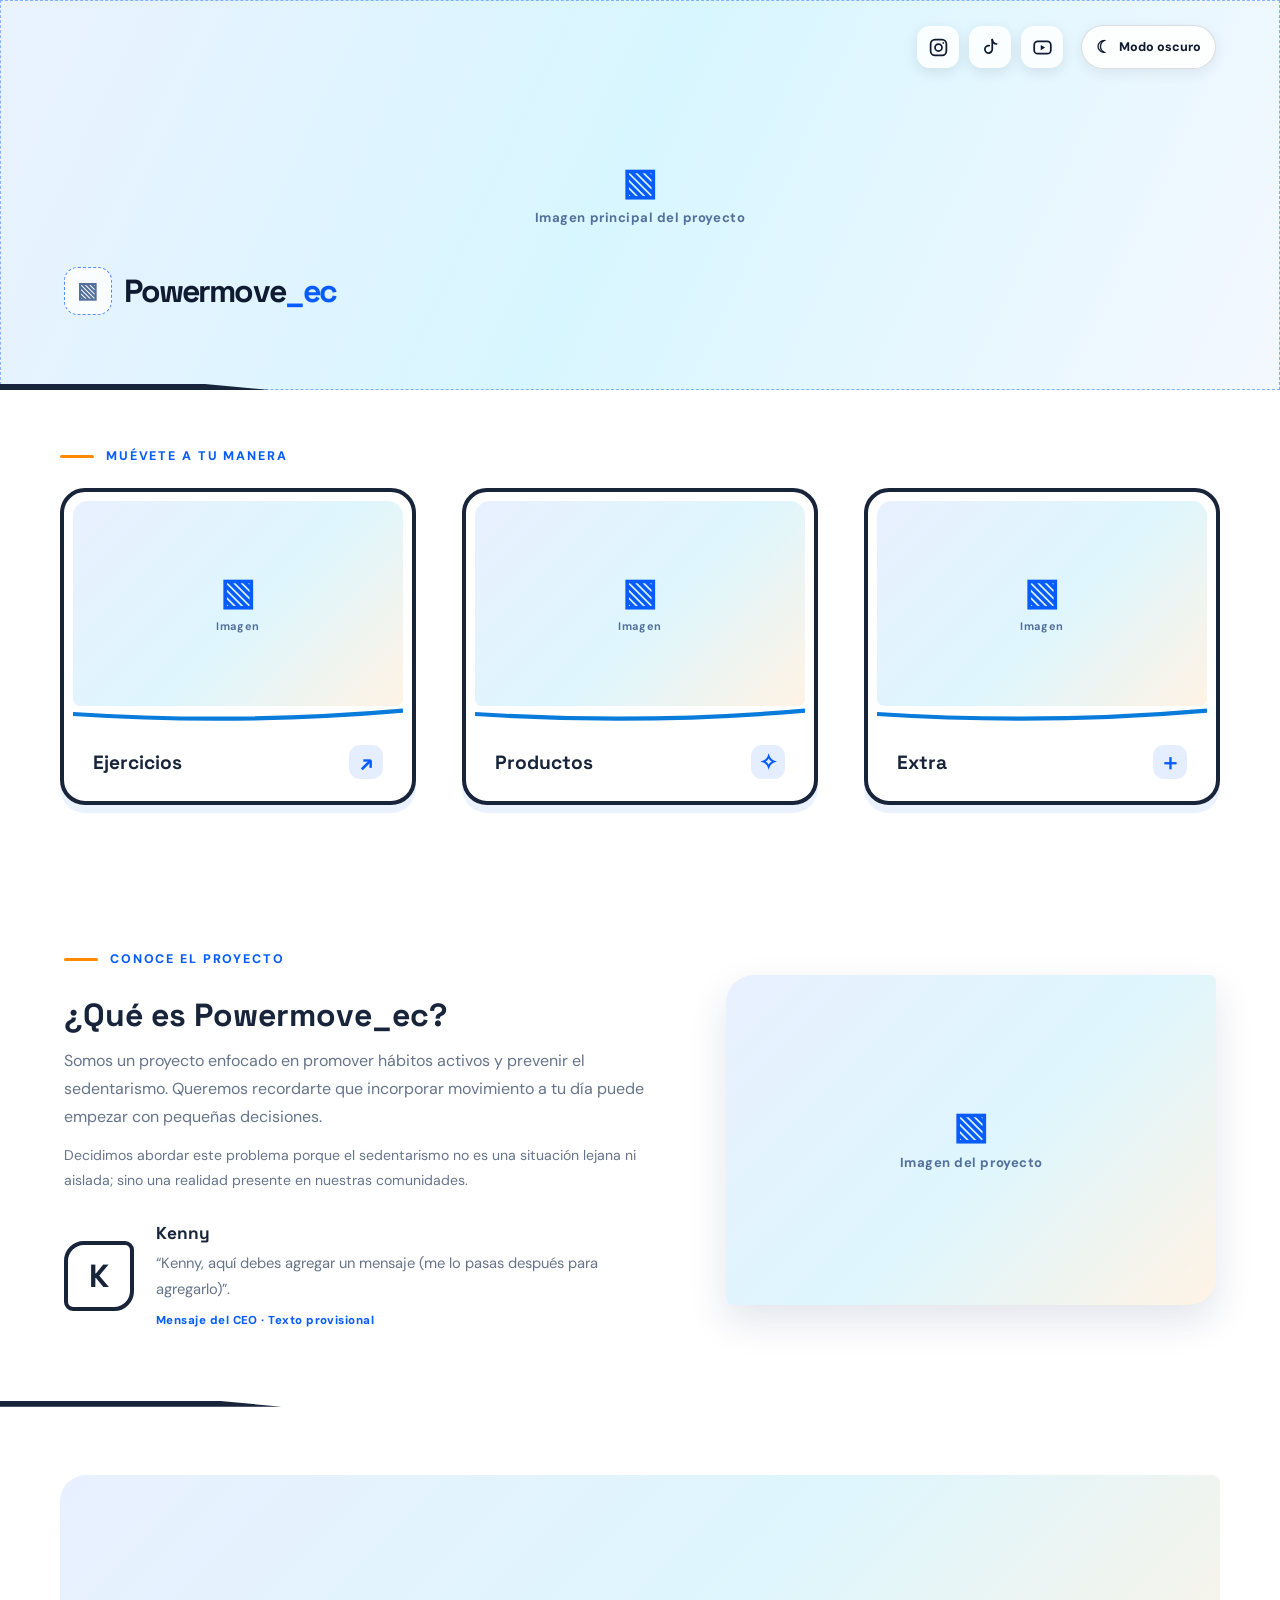
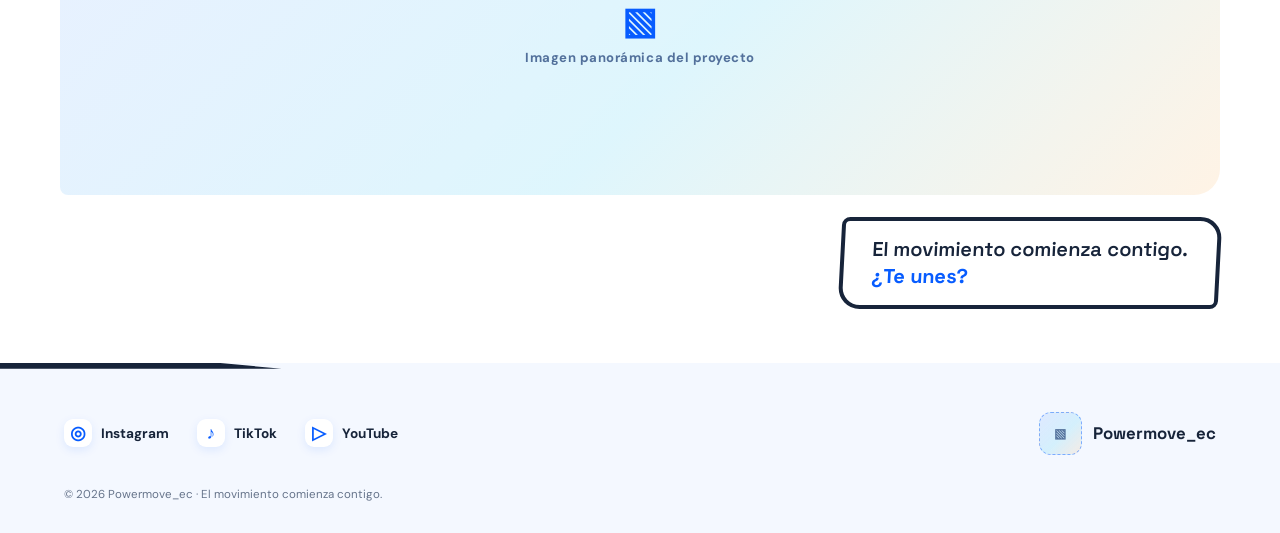
<file: index.html>
<!DOCTYPE html>
<html lang="es">
<head>
  <meta charset="UTF-8">
  <meta name="viewport" content="width=device-width, initial-scale=1.0">
  <meta name="theme-color" content="#075CFF">
  <meta name="description" content="Powermove_ec: un proyecto para prevenir el sedentarismo a través del movimiento.">
  <title>Powermove_ec | El movimiento comienza contigo</title>
  <link rel="stylesheet" href="css/styles.css">
  <script src="js/script.js" defer></script>
</head>
<body>
  <header class="site-header angled-divider">
    <div class="header-banner image-placeholder banner-placeholder" role="img" aria-label="Espacio reservado para la imagen principal del proyecto">
      <span class="placeholder-symbol" aria-hidden="true">▧</span>
      <span>Imagen principal del proyecto</span>
    </div>
    <div class="header-tools">
      <nav class="social-icons" aria-label="Redes sociales">
        <a class="social-icon" href="https://www.instagram.com/power.move_ec/?hl=es" target="_blank" rel="noopener noreferrer" aria-label="Instagram">
          <svg viewBox="0 0 24 24" aria-hidden="true"><rect x="3" y="3" width="18" height="18" rx="5"/><circle cx="12" cy="12" r="4"/><circle class="solid" cx="17.5" cy="6.8" r="1"/></svg>
        </a>
        <a class="social-icon social-tiktok" href="https://www.tiktok.com/@power.move_ec?lang=es" target="_blank" rel="noopener noreferrer" aria-label="TikTok">
          <svg viewBox="0 0 24 24" aria-hidden="true"><path d="M14 3v11.1a4.2 4.2 0 1 1-3.5-4.14"/><path d="M14 3c.4 3 2.2 4.8 5 5"/></svg>
        </a>
        <a class="social-icon" href="https://www.youtube.com/@Power.Move_EC" target="_blank" rel="noopener noreferrer" aria-label="YouTube">
          <svg viewBox="0 0 24 24" aria-hidden="true"><rect x="2.5" y="5" width="19" height="14" rx="4"/><path class="solid" d="m10 9 5 3-5 3z"/></svg>
        </a>
      </nav>
      <button class="theme-toggle" type="button" aria-label="Activar modo oscuro" aria-pressed="false">
        <span class="theme-icon" aria-hidden="true">☾</span><span class="theme-label">Modo oscuro</span>
      </button>
    </div>
    <a class="brand-lockup" href="index.html" aria-label="Powermove_ec, inicio">
      <span class="brand-mark image-placeholder logo-placeholder" aria-label="Espacio reservado para el logo">▧</span>
      <span class="brand-name">Powermove<span>_ec</span></span>
    </a>
  </header>

  <main>
    <section class="category-section section-shell" aria-label="Explora Powermove">
      <div class="section-kicker"><span class="kicker-line"></span> Muévete a tu manera</div>
      <div class="category-grid">
        <a class="category-card" href="ejercicios.html">
          <span class="category-image image-placeholder"><span class="placeholder-symbol">▧</span><small>Imagen</small></span>

          <svg class="card-divider" viewBox="0 0 500 30" preserveAspectRatio="none">
            <path d="M0 12 Q250 25 500 8" />
          </svg>

          <span class="category-caption"><strong>Ejercicios</strong><span class="category-symbol" aria-hidden="true">↗</span></span>
        </a>
        <a class="category-card" href="productos.html">
          <span class="category-image image-placeholder"><span class="placeholder-symbol">▧</span><small>Imagen</small></span>

          <svg class="card-divider" viewBox="0 0 500 30" preserveAspectRatio="none">
            <path d="M0 12 Q250 25 500 8" />
          </svg>
          
          <span class="category-caption"><strong>Productos</strong><span class="category-symbol" aria-hidden="true">✧</span></span>
        </a>
        <a class="category-card" href="extras.html">
          <span class="category-image image-placeholder"><span class="placeholder-symbol">▧</span><small>Imagen</small></span>

          <svg class="card-divider" viewBox="0 0 500 30" preserveAspectRatio="none">
            <path d="M0 12 Q250 25 500 8" />
          </svg>
          
          <span class="category-caption"><strong>Extra</strong><span class="category-symbol" aria-hidden="true">＋</span></span>
        </a>
      </div>
    </section>

    <section class="about-section section-shell angled-divider" id="proyecto">
      <div class="about-copy">
        <div class="section-kicker"><span class="kicker-line"></span> Conoce el proyecto</div>
        <div class="description-block">
          <h2>¿Qué es Powermove_ec?</h2>
          <p>Somos un proyecto enfocado en promover hábitos activos y prevenir el sedentarismo. Queremos recordarte que incorporar movimiento a tu día puede empezar con pequeñas decisiones.</p>
          <p class="editable-note">Decidimos abordar este problema porque el sedentarismo no es una situación lejana ni aislada; sino una realidad presente en nuestras comunidades.</p>
        </div>
        <div class="ceo-block">
          <div class="ceo-monogram" aria-label="Inicial K">K</div>
          <div>
            <h3>Kenny</h3>
            <p>“Kenny, aquí debes agregar un mensaje (me lo pasas después para agregarlo)”.</p>
            <span class="ceo-signature">Mensaje del CEO · Texto provisional</span>
          </div>
        </div>
      </div>
      <div class="about-image image-placeholder" role="img" aria-label="Espacio reservado para imagen del proyecto">
        <span class="placeholder-symbol">▧</span><span>Imagen del proyecto</span>
      </div>
    </section>

    <section class="feature-section section-shell">
      <div class="feature-image image-placeholder" role="img" aria-label="Espacio reservado para una imagen panorámica del proyecto">
        <span class="placeholder-symbol">▧</span><span>Imagen panorámica del proyecto</span>
      </div>
      <div class="cta-row"><p>El movimiento comienza contigo.<br><strong>¿Te unes?</strong></p></div>
    </section>
  </main>

  <footer class="site-footer angled-divider">
    <div class="footer-socials">
      <a href="https://www.instagram.com/power.move_ec/?hl=es" target="_blank" rel="noopener noreferrer"><span class="footer-social-icon">◎</span><span>Instagram</span></a>
      <a href="https://www.tiktok.com/@power.move_ec?lang=es" target="_blank" rel="noopener noreferrer"><span class="footer-social-icon">♪</span><span>TikTok</span></a>
      <a href="https://www.youtube.com/@Power.Move_EC" target="_blank" rel="noopener noreferrer"><span class="footer-social-icon">▷</span><span>YouTube</span></a>
    </div>
    <a class="footer-brand" href="index.html"><span class="footer-logo image-placeholder">▧</span><strong>Powermove_ec</strong></a>
    <p class="copyright">© <span data-year></span> Powermove_ec · El movimiento comienza contigo.</p>
  </footer>
</body>
</html>
</file>
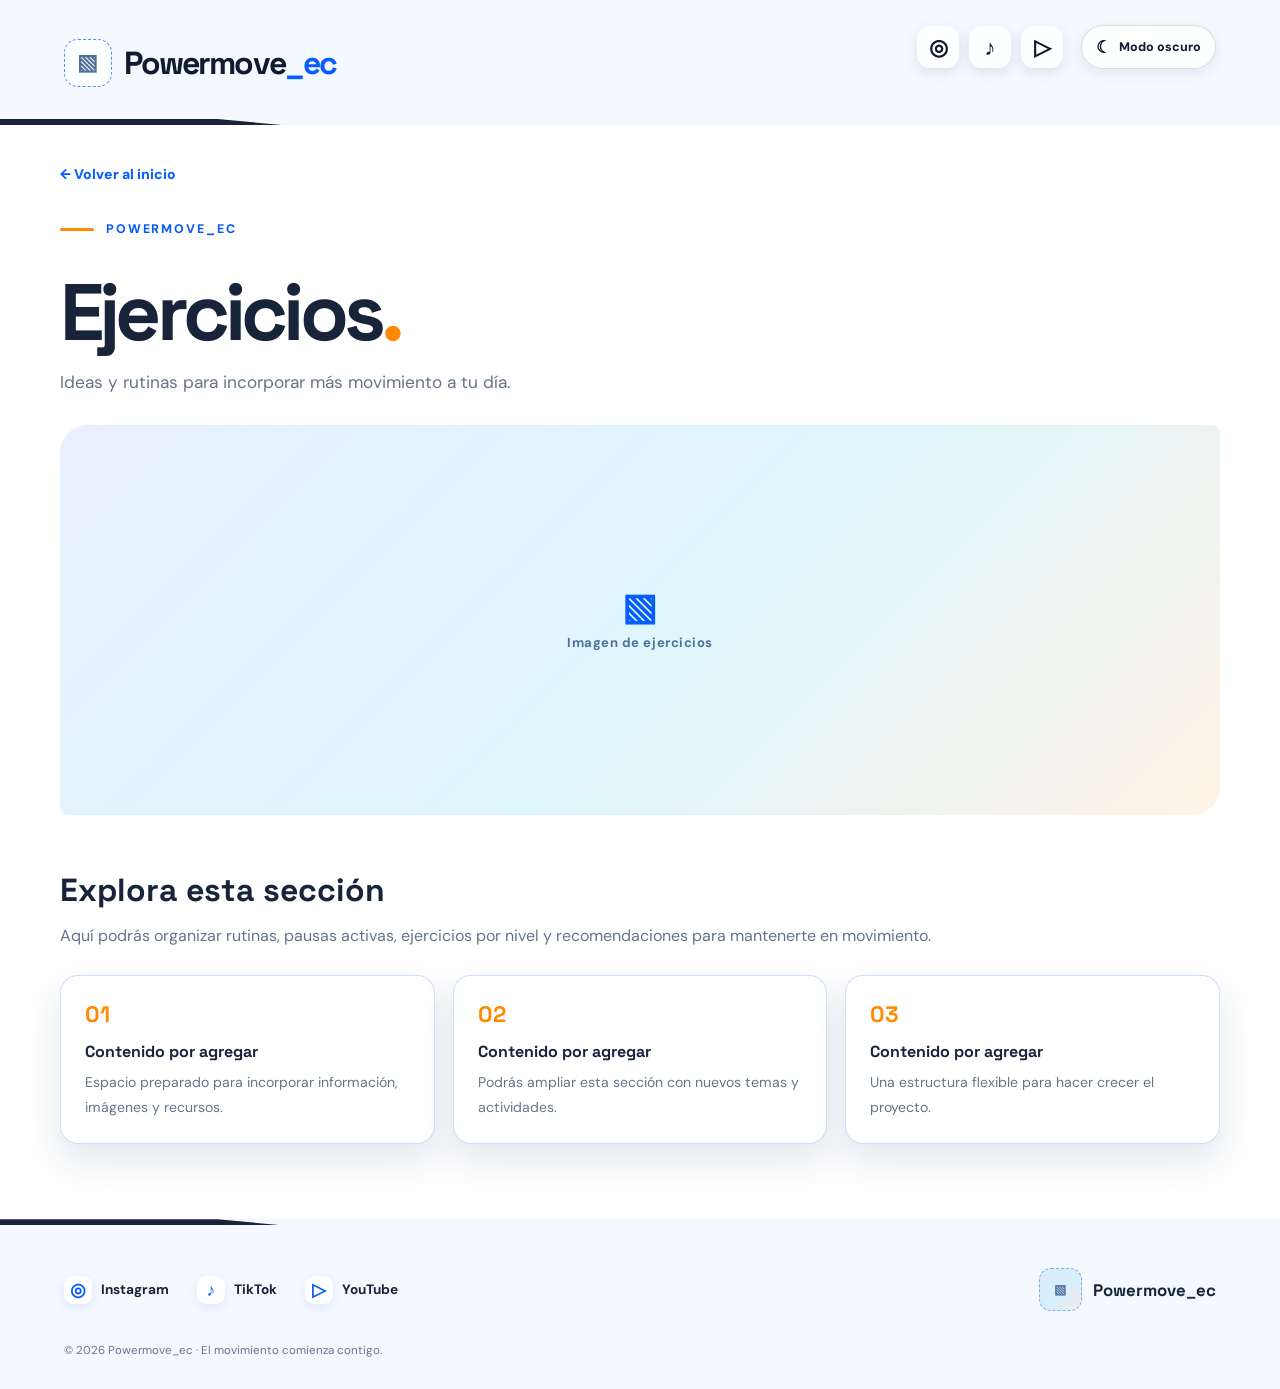
<file: ejercicios.html>
<!DOCTYPE html>
<html lang="es">
<head>
  <meta charset="UTF-8"><meta name="viewport" content="width=device-width, initial-scale=1.0">
  <meta name="theme-color" content="#075CFF">
  <title>Ejercicios | Powermove_ec</title>
  <link rel="stylesheet" href="css/styles.css"><script src="js/script.js" defer></script>
</head>
<body class="inner-page">
  <header class="inner-header angled-divider">
    <a class="brand-lockup" href="index.html"><span class="brand-mark image-placeholder logo-placeholder">▧</span><span class="brand-name">Powermove<span>_ec</span></span></a>
    <div class="header-tools">
      <nav class="social-icons" aria-label="Redes sociales">
        <a class="social-icon" href="https://www.instagram.com/power.move_ec/?hl=es" target="_blank" rel="noopener noreferrer" aria-label="Instagram">◎</a>
        <a class="social-icon" href="https://www.tiktok.com/@power.move_ec?lang=es" target="_blank" rel="noopener noreferrer" aria-label="TikTok">♪</a>
        <a class="social-icon" href="https://www.youtube.com/@Power.Move_EC" target="_blank" rel="noopener noreferrer" aria-label="YouTube">▷</a>
      </nav>
      <button class="theme-toggle" type="button" aria-label="Activar modo oscuro" aria-pressed="false"><span class="theme-icon">☾</span><span class="theme-label">Modo oscuro</span></button>
    </div>
  </header>
  <main class="inner-main section-shell">
    <a class="back-link" href="index.html">← Volver al inicio</a>
    <div class="section-kicker"><span class="kicker-line"></span> Powermove_ec</div>
    <h1>Ejercicios<span class="title-dot">.</span></h1>
    <p class="inner-subtitle">Ideas y rutinas para incorporar más movimiento a tu día.</p>
    <div class="inner-feature image-placeholder"><span class="placeholder-symbol">▧</span><span>Imagen de ejercicios</span></div>
    <section class="inner-content">
      <h2>Explora esta sección</h2>
      <p>Aquí podrás organizar rutinas, pausas activas, ejercicios por nivel y recomendaciones para mantenerte en movimiento.</p>
      <div class="content-placeholder-grid">
        <article class="content-placeholder"><span>01</span><h3>Contenido por agregar</h3><p>Espacio preparado para incorporar información, imágenes y recursos.</p></article>
        <article class="content-placeholder"><span>02</span><h3>Contenido por agregar</h3><p>Podrás ampliar esta sección con nuevos temas y actividades.</p></article>
        <article class="content-placeholder"><span>03</span><h3>Contenido por agregar</h3><p>Una estructura flexible para hacer crecer el proyecto.</p></article>
      </div>
    </section>
  </main>
  <footer class="site-footer angled-divider">
    <div class="footer-socials">
      <a href="https://www.instagram.com/power.move_ec/?hl=es" target="_blank" rel="noopener noreferrer"><span class="footer-social-icon">◎</span><span>Instagram</span></a>
      <a href="https://www.tiktok.com/@power.move_ec?lang=es" target="_blank" rel="noopener noreferrer"><span class="footer-social-icon">♪</span><span>TikTok</span></a>
      <a href="https://www.youtube.com/@Power.Move_EC" target="_blank" rel="noopener noreferrer"><span class="footer-social-icon">▷</span><span>YouTube</span></a>
    </div>
    <a class="footer-brand" href="index.html"><span class="footer-logo image-placeholder">▧</span><strong>Powermove_ec</strong></a>
    <p class="copyright">© <span data-year></span> Powermove_ec · El movimiento comienza contigo.</p>
  </footer>
</body></html>
</file>
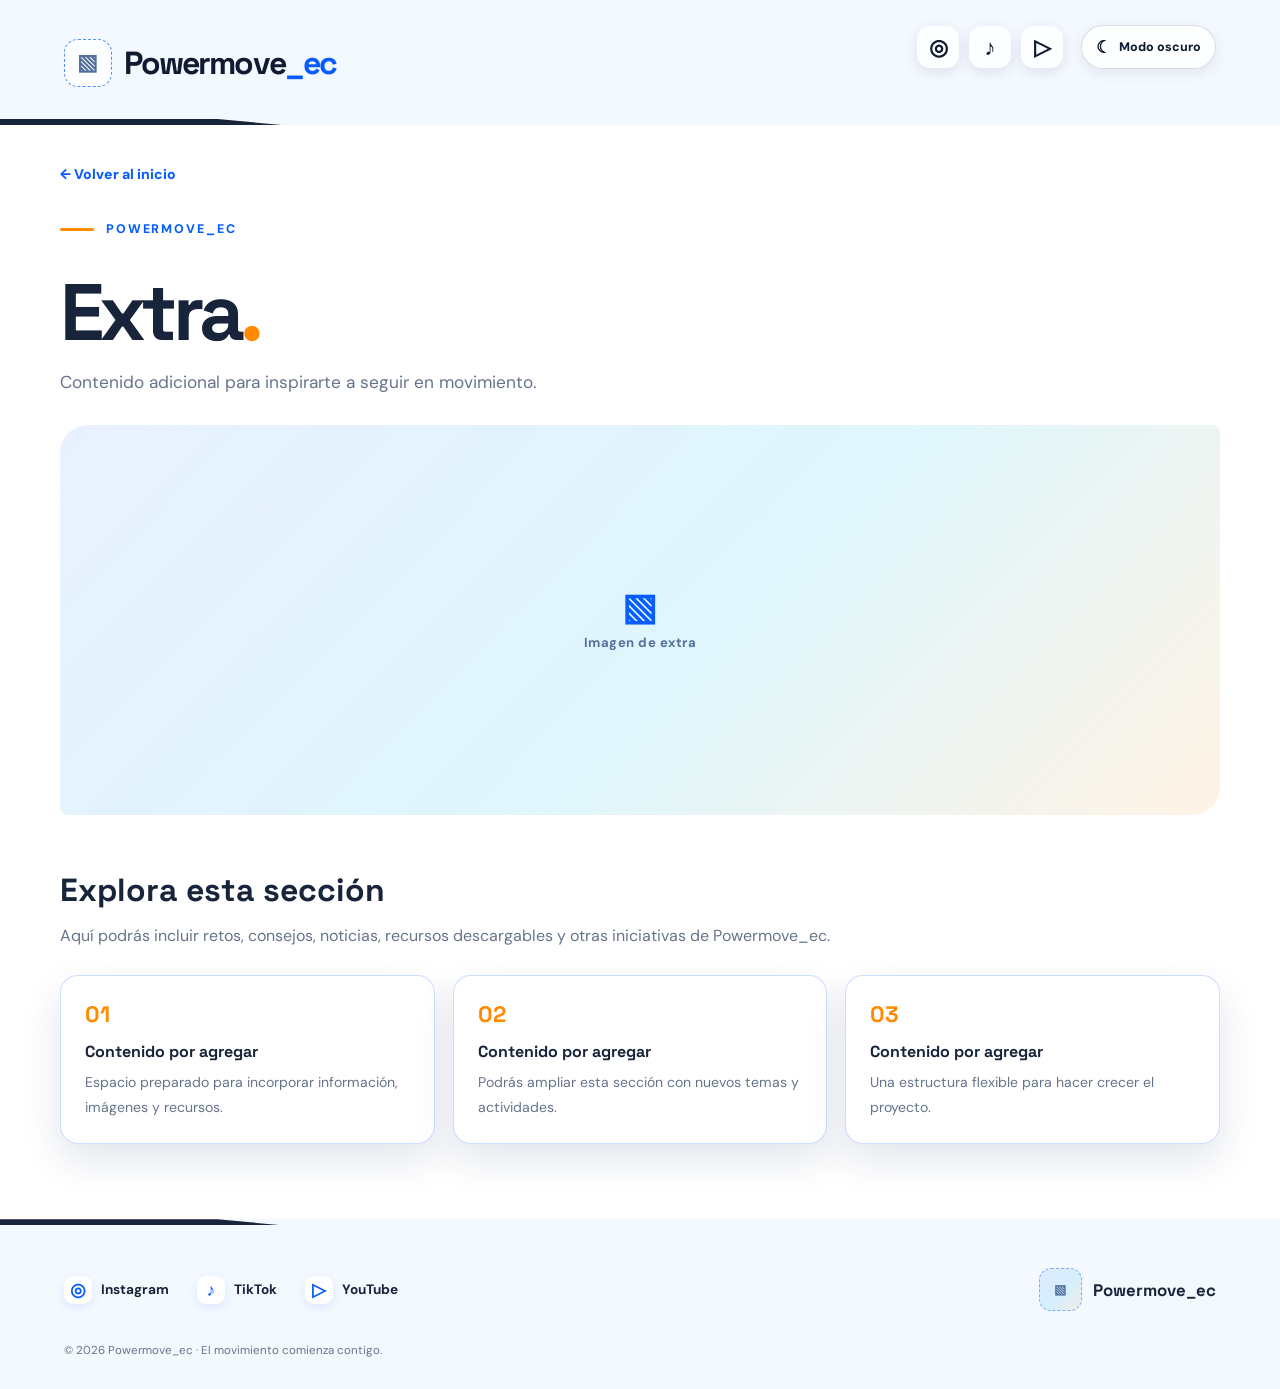
<file: extras.html>
<!DOCTYPE html>
<html lang="es">
<head>
  <meta charset="UTF-8"><meta name="viewport" content="width=device-width, initial-scale=1.0">
  <meta name="theme-color" content="#075CFF">
  <title>Extra | Powermove_ec</title>
  <link rel="stylesheet" href="css/styles.css"><script src="js/script.js" defer></script>
</head>
<body class="inner-page">
  <header class="inner-header angled-divider">
    <a class="brand-lockup" href="index.html"><span class="brand-mark image-placeholder logo-placeholder">▧</span><span class="brand-name">Powermove<span>_ec</span></span></a>
    <div class="header-tools">
      <nav class="social-icons" aria-label="Redes sociales">
        <a class="social-icon" href="https://www.instagram.com/power.move_ec/?hl=es" target="_blank" rel="noopener noreferrer" aria-label="Instagram">◎</a>
        <a class="social-icon" href="https://www.tiktok.com/@power.move_ec?lang=es" target="_blank" rel="noopener noreferrer" aria-label="TikTok">♪</a>
        <a class="social-icon" href="https://www.youtube.com/@Power.Move_EC" target="_blank" rel="noopener noreferrer" aria-label="YouTube">▷</a>
      </nav>
      <button class="theme-toggle" type="button" aria-label="Activar modo oscuro" aria-pressed="false"><span class="theme-icon">☾</span><span class="theme-label">Modo oscuro</span></button>
    </div>
  </header>
  <main class="inner-main section-shell">
    <a class="back-link" href="index.html">← Volver al inicio</a>
    <div class="section-kicker"><span class="kicker-line"></span> Powermove_ec</div>
    <h1>Extra<span class="title-dot">.</span></h1>
    <p class="inner-subtitle">Contenido adicional para inspirarte a seguir en movimiento.</p>
    <div class="inner-feature image-placeholder"><span class="placeholder-symbol">▧</span><span>Imagen de extra</span></div>
    <section class="inner-content">
      <h2>Explora esta sección</h2>
      <p>Aquí podrás incluir retos, consejos, noticias, recursos descargables y otras iniciativas de Powermove_ec.</p>
      <div class="content-placeholder-grid">
        <article class="content-placeholder"><span>01</span><h3>Contenido por agregar</h3><p>Espacio preparado para incorporar información, imágenes y recursos.</p></article>
        <article class="content-placeholder"><span>02</span><h3>Contenido por agregar</h3><p>Podrás ampliar esta sección con nuevos temas y actividades.</p></article>
        <article class="content-placeholder"><span>03</span><h3>Contenido por agregar</h3><p>Una estructura flexible para hacer crecer el proyecto.</p></article>
      </div>
    </section>
  </main>
  <footer class="site-footer angled-divider">
    <div class="footer-socials">
      <a href="https://www.instagram.com/power.move_ec/?hl=es" target="_blank" rel="noopener noreferrer"><span class="footer-social-icon">◎</span><span>Instagram</span></a>
      <a href="https://www.tiktok.com/@power.move_ec?lang=es" target="_blank" rel="noopener noreferrer"><span class="footer-social-icon">♪</span><span>TikTok</span></a>
      <a href="https://www.youtube.com/@Power.Move_EC" target="_blank" rel="noopener noreferrer"><span class="footer-social-icon">▷</span><span>YouTube</span></a>
    </div>
    <a class="footer-brand" href="index.html"><span class="footer-logo image-placeholder">▧</span><strong>Powermove_ec</strong></a>
    <p class="copyright">© <span data-year></span> Powermove_ec · El movimiento comienza contigo.</p>
  </footer>
</body></html>
</file>
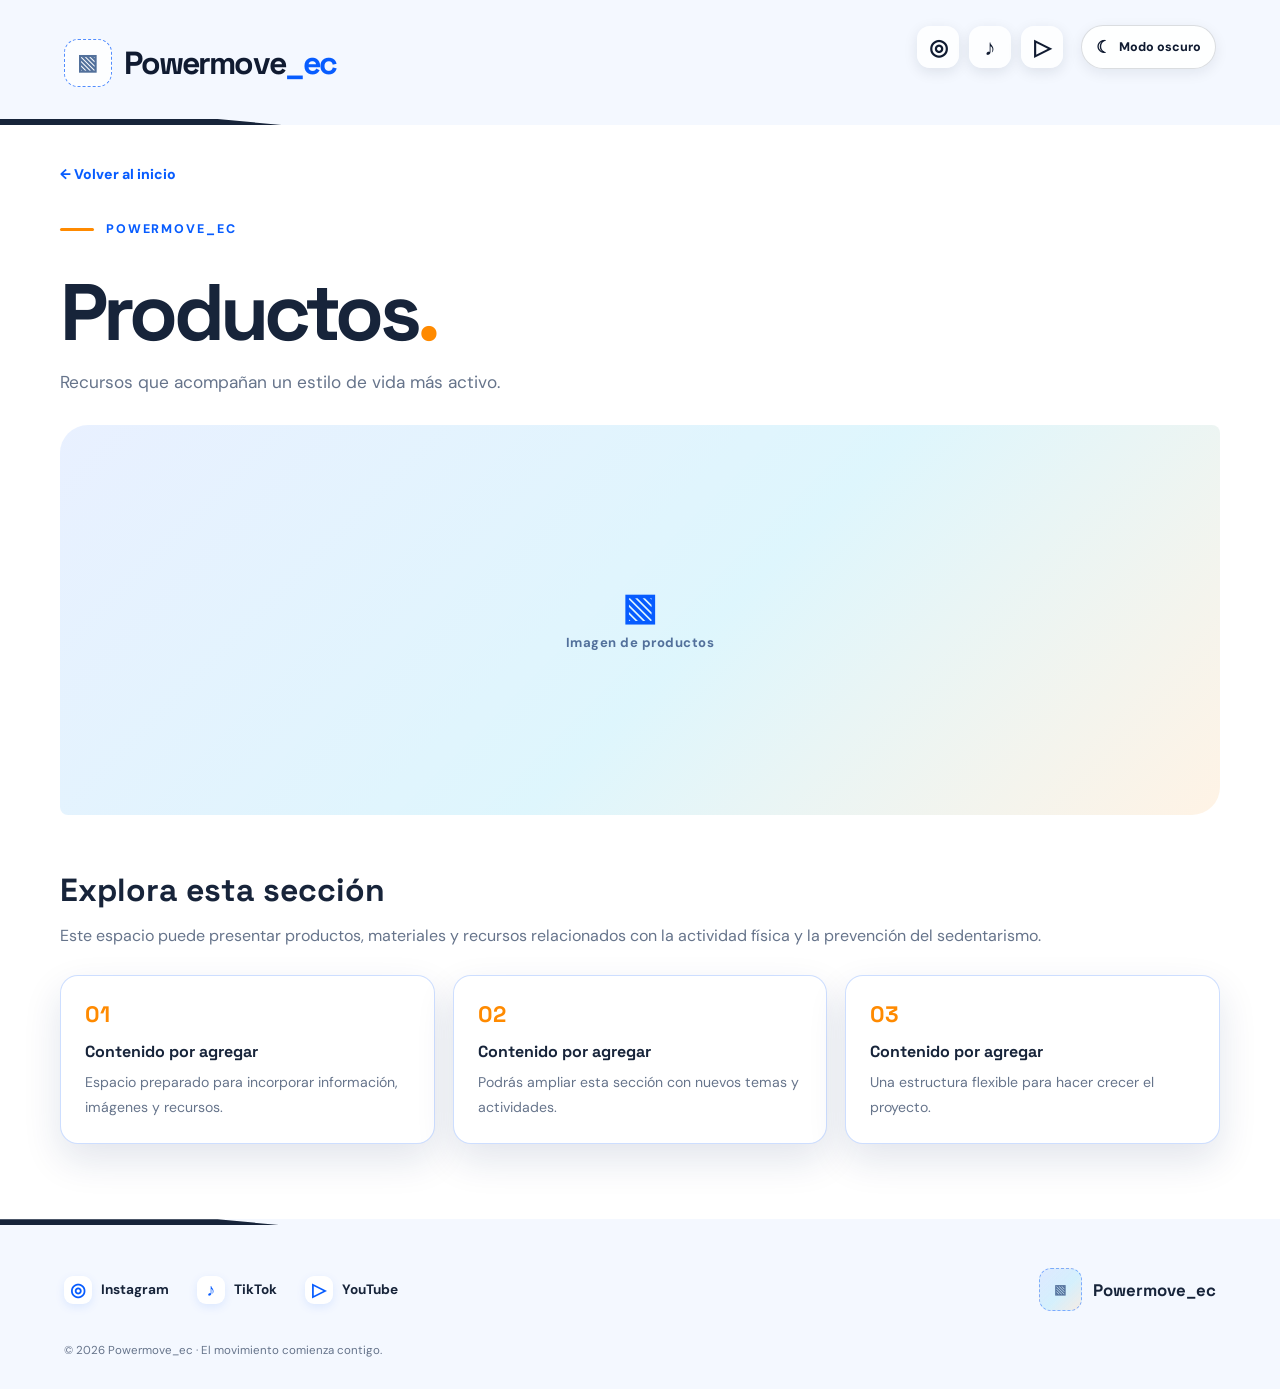
<file: productos.html>
<!DOCTYPE html>
<html lang="es">
<head>
  <meta charset="UTF-8"><meta name="viewport" content="width=device-width, initial-scale=1.0">
  <meta name="theme-color" content="#075CFF">
  <title>Productos | Powermove_ec</title>
  <link rel="stylesheet" href="css/styles.css"><script src="js/script.js" defer></script>
</head>
<body class="inner-page">
  <header class="inner-header angled-divider">
    <a class="brand-lockup" href="index.html"><span class="brand-mark image-placeholder logo-placeholder">▧</span><span class="brand-name">Powermove<span>_ec</span></span></a>
    <div class="header-tools">
      <nav class="social-icons" aria-label="Redes sociales">
        <a class="social-icon" href="https://www.instagram.com/power.move_ec/?hl=es" target="_blank" rel="noopener noreferrer" aria-label="Instagram">◎</a>
        <a class="social-icon" href="https://www.tiktok.com/@power.move_ec?lang=es" target="_blank" rel="noopener noreferrer" aria-label="TikTok">♪</a>
        <a class="social-icon" href="https://www.youtube.com/@Power.Move_EC" target="_blank" rel="noopener noreferrer" aria-label="YouTube">▷</a>
      </nav>
      <button class="theme-toggle" type="button" aria-label="Activar modo oscuro" aria-pressed="false"><span class="theme-icon">☾</span><span class="theme-label">Modo oscuro</span></button>
    </div>
  </header>
  <main class="inner-main section-shell">
    <a class="back-link" href="index.html">← Volver al inicio</a>
    <div class="section-kicker"><span class="kicker-line"></span> Powermove_ec</div>
    <h1>Productos<span class="title-dot">.</span></h1>
    <p class="inner-subtitle">Recursos que acompañan un estilo de vida más activo.</p>
    <div class="inner-feature image-placeholder"><span class="placeholder-symbol">▧</span><span>Imagen de productos</span></div>
    <section class="inner-content">
      <h2>Explora esta sección</h2>
      <p>Este espacio puede presentar productos, materiales y recursos relacionados con la actividad física y la prevención del sedentarismo.</p>
      <div class="content-placeholder-grid">
        <article class="content-placeholder"><span>01</span><h3>Contenido por agregar</h3><p>Espacio preparado para incorporar información, imágenes y recursos.</p></article>
        <article class="content-placeholder"><span>02</span><h3>Contenido por agregar</h3><p>Podrás ampliar esta sección con nuevos temas y actividades.</p></article>
        <article class="content-placeholder"><span>03</span><h3>Contenido por agregar</h3><p>Una estructura flexible para hacer crecer el proyecto.</p></article>
      </div>
    </section>
  </main>
  <footer class="site-footer angled-divider">
    <div class="footer-socials">
      <a href="https://www.instagram.com/power.move_ec/?hl=es" target="_blank" rel="noopener noreferrer"><span class="footer-social-icon">◎</span><span>Instagram</span></a>
      <a href="https://www.tiktok.com/@power.move_ec?lang=es" target="_blank" rel="noopener noreferrer"><span class="footer-social-icon">♪</span><span>TikTok</span></a>
      <a href="https://www.youtube.com/@Power.Move_EC" target="_blank" rel="noopener noreferrer"><span class="footer-social-icon">▷</span><span>YouTube</span></a>
    </div>
    <a class="footer-brand" href="index.html"><span class="footer-logo image-placeholder">▧</span><strong>Powermove_ec</strong></a>
    <p class="copyright">© <span data-year></span> Powermove_ec · El movimiento comienza contigo.</p>
  </footer>
</body></html>
</file>
<file: css/styles.css>
@import url('https://fonts.googleapis.com/css2?family=DM+Sans:wght@400;500;600;700;800&family=Space+Grotesk:wght@500;600;700&display=swap');

:root {
  color-scheme: light;
  --blue: #075CFF;
  --cyan: #00B9ED;
  --orange: #FF8A00;
  --white: #FFFFFF;
  --navy: #101B31;
  --ink: #17243A;
  --muted: #66748B;
  --surface: #F4F8FF;
  --line: #17243A;
  --shadow: 0 16px 38px rgba(16, 45, 95, .12);
  --page-bg: #FFFFFF;
  --card-bg: #FFFFFF;
}
:root[data-theme="dark"] {
  color-scheme: dark;
  --ink: #F4F7FF;
  --muted: #B8C5D9;
  --surface: #14223B;
  --line: #E7F0FF;
  --page-bg: #101B31;
  --card-bg: #172844;
  --shadow: 0 16px 38px rgba(0, 0, 0, .25);
}
* { box-sizing: border-box; }
html { scroll-behavior: smooth; }
body { margin: 0; background: var(--page-bg); color: var(--ink); font-family: "DM Sans", sans-serif; transition: background .25s, color .25s; }
a { color: inherit; text-decoration: none; }
button { font: inherit; }
.site-header { position: relative; min-height: 390px; padding: 26px clamp(22px, 5vw, 76px) 58px; overflow: hidden; isolation: isolate; }
.header-banner { position: absolute; z-index: -2; inset: 0 0 0; min-height: 100%; }
.image-placeholder { display: flex; align-items: center; justify-content: center; flex-direction: column; gap: 9px; color: #52709B; background: linear-gradient(135deg, rgba(7,92,255,.09), rgba(0,185,237,.13) 55%, rgba(255,138,0,.10)); border: 1px dashed rgba(7,92,255,.45); font-size: .82rem; font-weight: 700; letter-spacing: .04em; text-align: center; }
.banner-placeholder { background: linear-gradient(115deg, #EAF2FF 0%, #D8F6FF 48%, #F4F8FF 100%); }
:root[data-theme="dark"] .banner-placeholder { background: linear-gradient(115deg, #142B55, #153A55 48%, #172844); color: #C5D9FF; }
.placeholder-symbol { font-size: 2.3rem; line-height: 1; color: var(--blue); }
.header-tools { position: absolute; top: 25px; right: clamp(22px, 5vw, 76px); display: flex; align-items: center; gap: 18px; z-index: 3; }
.social-icons { display: flex; align-items: center; gap: 10px; }
.social-icon { display: grid; place-items: center; width: 42px; height: 42px; border-radius: 13px; color: var(--navy); background: rgba(255,255,255,.86); box-shadow: 0 4px 14px rgba(16,27,49,.10); transition: transform .2s ease, box-shadow .2s ease, background .2s ease; font-size: 1.4rem; font-weight: 700; }
.social-icon:hover, .social-icon:focus-visible { transform: translateY(-4px); box-shadow: 0 10px 22px rgba(7,92,255,.25); background: #fff; outline: none; }
.social-icon svg { width: 21px; height: 21px; fill: none; stroke: currentColor; stroke-width: 2; stroke-linecap: round; stroke-linejoin: round; }
.social-icon svg .solid { fill: currentColor; stroke: none; }
.theme-toggle { display: inline-flex; align-items: center; gap: 8px; border: 1px solid rgba(16,27,49,.15); border-radius: 999px; padding: 10px 14px; color: var(--navy); background: rgba(255,255,255,.9); cursor: pointer; font-size: .78rem; font-weight: 800; box-shadow: 0 4px 14px rgba(16,27,49,.08); transition: transform .2s, box-shadow .2s; }
.theme-toggle:hover { transform: translateY(-2px); box-shadow: 0 8px 18px rgba(7,92,255,.2); }
.theme-icon { font-size: 1.05rem; }
.brand-lockup { position: absolute; left: clamp(22px, 5vw, 76px); bottom: 75px; display: flex; align-items: center; gap: 12px; z-index: 2; }
.brand-mark { width: 48px; height: 48px; border-radius: 14px; border: 1px dashed rgba(7,92,255,.7); background: rgba(255,255,255,.82); font-size: 1.35rem; }
.brand-name { color: #101B31; font: 700 clamp(1.35rem, 2.5vw, 2rem) "Space Grotesk", sans-serif; letter-spacing: -.06em; }
.brand-name span { color: var(--blue); }
.angled-divider { position: relative; }
.site-header::after, .about-section::after, .site-footer::before, .inner-header::after { content: ""; position: absolute; left: 0; right: 0; height: 6px; background: var(--line); pointer-events: none; }
.site-header::after { bottom: 0; clip-path: polygon(0 0, 16% 0, 21% 100%, 100% 100%, 100% 100%, 0 100%); }

.section-shell { width: min(1160px, calc(100% - 48px)); margin-inline: auto; }

.category-section { padding: 58px 0 78px; }
.section-kicker { display: flex; align-items: center; gap: 12px; margin-bottom: 24px; color: var(--blue); font-size: .78rem; font-weight: 800; text-transform: uppercase; letter-spacing: .15em; }
.kicker-line { display: inline-block; width: 34px; height: 3px; border-radius: 3px; background: var(--orange); }
.category-grid { display: grid; grid-template-columns: repeat(3, minmax(0, 1fr)); gap: clamp(18px, 4vw, 46px); }

.category-card { min-width: 0; padding: 9px; border-radius: 25px; border: 4px solid var(--ink); background: var(--card-bg); box-shadow: 0 8px 0 rgba(7,92,255,.08); overflow: hidden; transition: transform .25s ease, box-shadow .25s ease, border-color .25s ease; }
.category-card:hover, .category-card:focus-visible { transform: translateY(-9px) rotate(-.5deg); border-color: var(--blue); box-shadow: 0 20px 28px rgba(7,92,255,.19); outline: none; }
.category-image { height: clamp(135px, 18vw, 205px); border: 0; border-radius: 15px 15px 7px 7px; }
.category-caption { display: flex; align-items: center; justify-content: space-between; gap: 12px; padding: 16px 20px 13px; font: 700 clamp(1rem, 1.5vw, 1.25rem) "Space Grotesk", sans-serif; }
.category-symbol { display: grid; place-items: center; width: 34px; height: 34px; flex: 0 0 34px; border-radius: 11px; color: var(--blue); background: rgba(7,92,255,.1); font-size: 1.35rem; }

.about-section {
  display: grid;
  grid-template-columns: minmax(0, 1.1fr) minmax(0, .9fr);
  gap: clamp(30px, 5vw, 76px);
  align-items: center;
  padding: 68px clamp(24px, 5vw, 76px) 78px;
  width: 100%;
}

.about-copy {
  width: 100%;
  max-width: 680px;
  justify-self: center;
  padding-left: 0;
}

.about-copy .section-kicker { margin-bottom: 28px; }
.description-block h2, .inner-content h2 { margin: 0 0 12px; font: 700 clamp(1.45rem, 2.5vw, 2rem) "Space Grotesk", sans-serif; }
.description-block p, .ceo-block p, .inner-content p { color: var(--muted); line-height: 1.75; margin: 0 0 12px; }
.editable-note { font-size: .88rem; }
.ceo-block { display: grid; grid-template-columns: 74px 1fr; gap: 18px; align-items: center; margin-top: 30px; }
.ceo-monogram { width: 70px; height: 70px; display: grid; place-items: center; border: 4px solid var(--ink); border-radius: 20px 9px 20px 9px; font: 700 2rem "Space Grotesk", sans-serif; background: var(--card-bg); }
.ceo-block h3 { margin: 0 0 7px; font: 700 1.08rem "Space Grotesk", sans-serif; }
.ceo-block p { font-size: .92rem; margin-bottom: 5px; }
.ceo-signature { color: var(--blue); font-size: .72rem; font-weight: 800; letter-spacing: .04em; }

.about-image {
  width: 100%;
  max-width: 520px;
  min-width: 0;
  min-height: 330px;
  justify-self: center;
  border: 0;
  border-radius: 28px 7px 28px 7px;
  box-shadow: var(--shadow);
}

.about-section::after { bottom: 0; height: 6px; clip-path: polygon(0 0, 17% 0, 22% 100%, 100% 100%, 100% 100%, 0 100%); }
.feature-section { padding: 68px 0 54px; }
.feature-image { min-height: clamp(190px, 27vw, 320px); border: 0; border-radius: 26px 8px 26px 8px; }
.cta-row { display: flex; justify-content: flex-end; align-items: center; margin-top: 22px; }
.cta-row p { margin: 0; padding: 15px 28px; border: 4px solid var(--ink); border-radius: 8px 22px 8px 22px; font: 600 clamp(.95rem, 1.8vw, 1.25rem) "Space Grotesk", sans-serif; line-height: 1.35; transform: skew(-3deg); }
.cta-row strong { color: var(--blue); }
.site-footer { min-height: 170px; padding: 42px clamp(24px, 5vw, 76px) 24px; display: grid; grid-template-columns: 1fr auto; align-items: center; gap: 18px 30px; background: var(--surface); }
.site-footer::before { top: 0; height: 6px; clip-path: polygon(0 0, 17% 0, 22% 100%, 100% 100%, 100% 100%, 0 100%); }
.footer-socials { display: flex; flex-wrap: wrap; gap: 18px 28px; }
.footer-socials a { display: inline-flex; align-items: center; gap: 9px; font-size: .85rem; font-weight: 700; transition: color .2s; }
.footer-socials a:hover { color: var(--blue); }
.footer-social-icon { display: grid; place-items: center; width: 28px; height: 28px; border-radius: 9px; background: var(--card-bg); color: var(--blue); font-size: 1.1rem; box-shadow: 0 3px 10px rgba(7,92,255,.1); }
.footer-brand { display: flex; align-items: center; gap: 11px; font: 700 1.05rem "Space Grotesk", sans-serif; }
.footer-logo { width: 43px; height: 43px; border-radius: 12px; border: 1px dashed rgba(7,92,255,.45); }
.copyright { grid-column: 1 / -1; margin: 0; color: var(--muted); font-size: .72rem; }
.inner-header { min-height: 125px; padding: 20px clamp(22px, 5vw, 76px); display: flex; align-items: center; justify-content: space-between; background: var(--surface); }
.inner-header .brand-lockup { position: static; }
.inner-header::after { bottom: 0; clip-path: polygon(0 0, 17% 0, 22% 100%, 100% 100%, 100% 100%, 0 100%); }
.inner-main { padding-top: 38px; padding-bottom: 75px; }
.back-link { display: inline-block; margin-bottom: 38px; color: var(--blue); font-size: .88rem; font-weight: 800; }
.inner-main h1 { margin: 0; font: 700 clamp(2.5rem, 7vw, 5rem) "Space Grotesk", sans-serif; letter-spacing: -.06em; }
.title-dot { color: var(--orange); }
.inner-subtitle { margin: 8px 0 32px; color: var(--muted); font-size: 1.08rem; }
.inner-feature { min-height: clamp(220px, 34vw, 390px); border: 0; border-radius: 28px 8px 28px 8px; }
.inner-content { padding: 55px 0 0; }
.content-placeholder-grid { display: grid; grid-template-columns: repeat(3, 1fr); gap: 18px; margin-top: 25px; }
.content-placeholder { padding: 24px; border: 1px solid rgba(7,92,255,.2); border-radius: 18px; background: var(--card-bg); box-shadow: var(--shadow); }
.content-placeholder > span { color: var(--orange); font: 700 1.4rem "Space Grotesk", sans-serif; }
.content-placeholder h3 { margin: 12px 0 8px; font: 700 1rem "Space Grotesk", sans-serif; }
.content-placeholder p { margin: 0; font-size: .88rem; }
:root[data-theme="dark"] .social-icon, :root[data-theme="dark"] .theme-toggle { color: #101B31; }
:root[data-theme="dark"] .brand-name { color: #F4F7FF; }
:root[data-theme="dark"] .brand-mark { color: #52709B; }
@media (max-width: 760px) {
  .site-header { min-height: 310px; }
  .header-tools { gap: 8px; top: 16px; right: 18px; }
  .social-icons { gap: 6px; }
  .social-icon { width: 35px; height: 35px; border-radius: 10px; }
  .theme-toggle { padding: 8px 10px; }
  .theme-label { display: none; }
  .brand-lockup { left: 22px; bottom: 54px; }
  .category-section { padding: 42px 0 52px; }
  .category-grid { gap: 13px; }
  .category-card { padding: 6px; border-width: 3px; border-radius: 19px; }
  .category-image { height: 125px; }
  .category-caption { padding: 12px 9px 9px; gap: 5px; font-size: .88rem; }
  .category-symbol { width: 27px; height: 27px; flex-basis: 27px; font-size: 1rem; }
  .about-section { grid-template-columns: 1fr; padding: 48px 24px 58px; gap: 28px; }
  .about-copy { padding: 0; justify-self: stretch; }
  .about-image { justify-self: stretch; width: 100%; min-height: 240px; }
  .feature-section { padding: 48px 0 40px; }
  .site-footer { padding: 35px 24px 22px; }
  .content-placeholder-grid { grid-template-columns: 1fr; }
}
@media (max-width: 480px) {
  .section-shell { width: min(100% - 32px, 1160px); }
  .site-header { min-height: 270px; }
  .social-icon { width: 32px; height: 32px; }
  .social-icon svg { width: 18px; height: 18px; }
  .category-grid { grid-template-columns: 1fr; gap: 16px; }
  .category-card { display: grid; grid-template-columns: 42% 1fr; align-items: center; gap: 8px; }
  .category-image { height: 100px; border-radius: 12px; }
  .category-caption { padding: 12px; font-size: 1rem; }
  .category-symbol { width: 32px; height: 32px; flex-basis: 32px; }
  .ceo-block { grid-template-columns: 58px 1fr; gap: 13px; }
  .ceo-monogram { width: 56px; height: 56px; border-width: 3px; font-size: 1.6rem; }
  .cta-row p { padding: 12px 16px; border-width: 3px; }
  .site-footer { grid-template-columns: 1fr; }
  .footer-brand { grid-row: 1; }
  .footer-socials { gap: 12px 18px; }
  .inner-header { min-height: 105px; padding: 16px; }
  .inner-header .brand-name { font-size: 1.1rem; }
  .inner-header .brand-mark { width: 38px; height: 38px; }
  .inner-header .social-icons { display: none; }
}

.card-divider {
  display: block;
  width: 100%;
  height: 25px;
  position: relative;
  margin-top: -2px;
}

.card-divider path {
  fill: none;
  stroke: #087bdb;
  stroke-width: 5;
}
</file>
